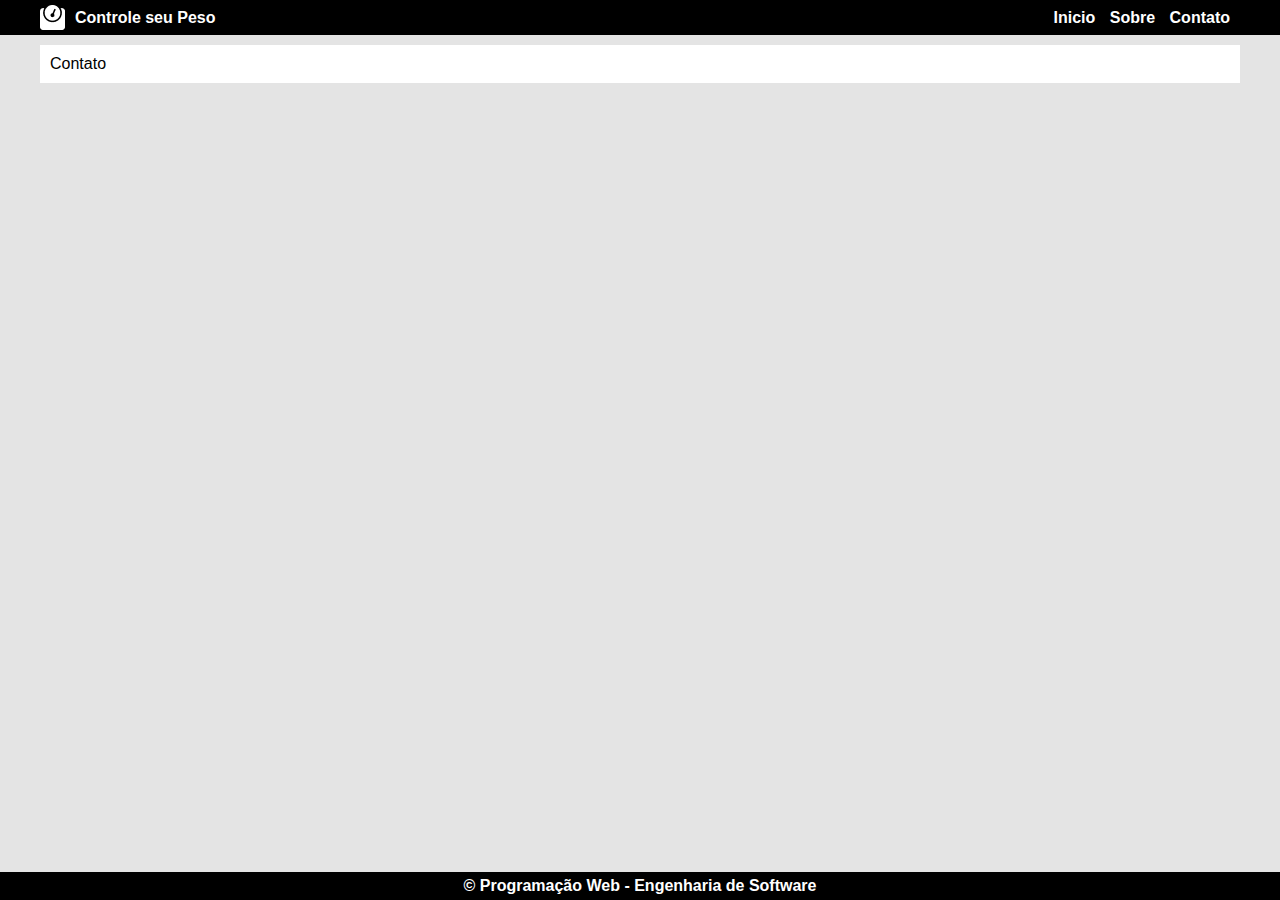
<file: Pages/Contato/index.html>
<!DOCTYPE html>
<html lang="pt-br">

<head>
    <meta charset="UTF-8">
    <meta http-equiv="X-UA-Compatible" content="IE=edge">
    <meta name="viewport" content="width=device-width, initial-scale=1.0">
    <title>Controle de Peso</title>
    <link rel="stylesheet" href="./index.css">
</head>

<body>
    <header>
        <div class="container">
            <div class="left-header">
                <img src="../../imgs/Logo.png" alt="logo">
                <strong>Controle seu Peso</strong>
            </div>
            <div class="rigth-header">
                <nav>
                    <ul>
                        <li>
                            <a href="../InicialUnloged/index.html">Inicio</a>
                            <a href="../Sobre/index.html">Sobre</a>
                            <a href="../Contato/index.html">Contato</a>
                        </li>
                    </ul>
                </nav>
            </div>
        </div>
    </header>

    <div class="container">
        <div class="content">
            <div class="contato">
                Contato
            </div>
        </div>
    </div>

    <footer>
        <div class="container">
            <strong>
                &copy; Programação Web - Engenharia de Software
            </strong>
        </div>
    </footer>
</body>

</html>
</file>
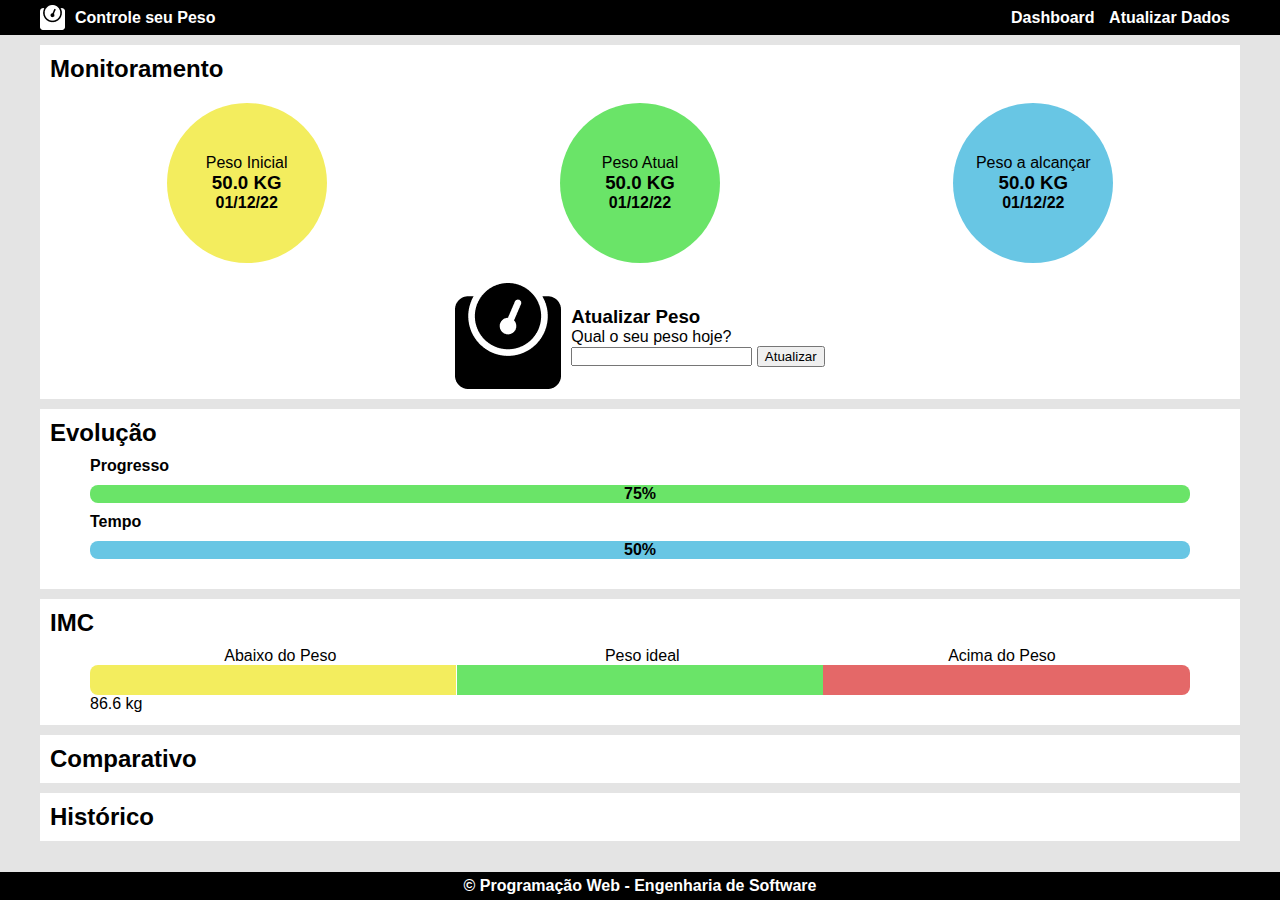
<file: Pages/Dashboard/index.html>
<!DOCTYPE html>
<html lang="pt-br">

<head>
  <meta charset="UTF-8">
  <meta http-equiv="X-UA-Compatible" content="IE=edge">
  <meta name="viewport" content="width=device-width, initial-scale=1.0">
  <title>Controle de Peso</title>
  <link rel="stylesheet" href="./style.css">
</head>

<body>

  <header>
    <div class="container">
      <div class="left-header">
        <img src="../../imgs/Logo.png" alt="logo">
        <strong>Controle seu Peso</strong>
      </div>
      <div class="rigth-header">
        <nav>
          <ul>
            <li>
              <a href="/">Dashboard</a>
              <a href="/">Atualizar Dados</a>
            </li>
          </ul>
        </nav>
      </div>
    </div>
  </header>

  <div class="container">
    <div class="content">

        <section class="dashboard monitoramento">
          <h2>Monitoramento</h2>

          <div class="circulos">
            <div class="circulo" style="background-color: #F3ED5E;">
              <p>Peso Inicial</p>
              <h3>50.0 KG</h3>
              <strong>01/12/22</strong>
            </div>
            <div class="circulo" style="background-color: #6AE468;">
              <p>Peso Atual</p>
              <h3>50.0 KG</h3>
              <strong>01/12/22</strong>
            </div>
            <div class="circulo" style="background-color: #68c6E4;">
              <p>Peso a alcançar</p>
              <h3>50.0 KG</h3>
              <strong>01/12/22</strong>
            </div>
          </div>

          <div class="atualizar-peso">
            <div class="form-atualizar-peso">
              <img src="../../imgs/logo2.png" alt="logo">
              <div>
                <form>
                  <h3>Atualizar Peso</h3>
                  <label for="atualizarPeso">Qual o seu peso hoje?</label>
                  <br>
                  <input type="text" name="peso" id="peso">
                  <button>Atualizar</button>
                </form>
            </div>
            </div>
          </div>
        </section>

        <section class="dashboard evolucao">
          <h2>Evolução</h2>
          <div class="progresso">
            <strong>Progresso</strong>
            <div class="quadrado" style="background-color: #6AE468;">
              <strong>75%</strong>
            </div>
          </div>
          <div class="tempo">
            <strong>Tempo</strong>
            <div class="quadrado" style="background-color: #68c6E4;">
              <strong>50%</strong>
            </div>
          </div>
        </section>

        <section class="dashboard imc">
          <h2>IMC</h2>
          <div class="medidor">
            <div class="medidor-titulo">
              <p>Abaixo do Peso</p>
              <p>Peso ideal</p>
              <p>Acima do Peso</p>
            </div>
            <div class="medidor-quadrados">
              <div class="um" style="background-color: #F3ED5E"></div>
              <div class="dois" style="background-color: #6AE468"></div>
              <div class="tres" style="background-color: #E46868"></div>
            </div>
            <div class="medidor-ponteiro">
              <div class="ponteiro">
                <p>86.6 kg</p>
              </div>
            </div>
          </div>
        </section>

        <section class="dashboard comparativo">
          <h2>Comparativo</h2>
        </section>

        <section class="dashboard historico">
          <h2>Histórico</h2>
        </section>

    </div>
  </div>

  <footer>
    <div class="container">
      <strong>
        &copy; Programação Web - Engenharia de Software
      </strong>
    </div>
  </footer>

</body>

</html>
</file>
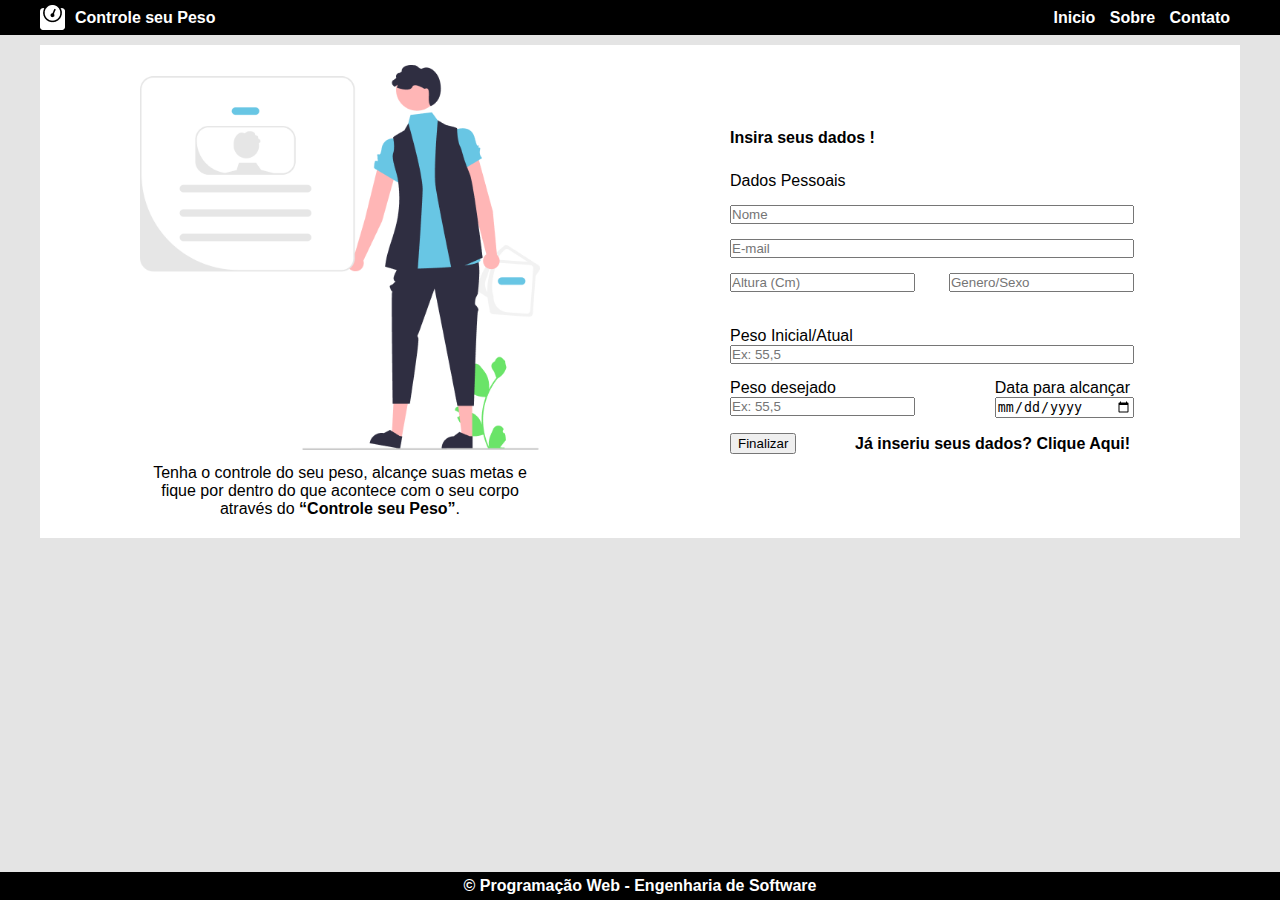
<file: Pages/InicialDados/index.html>
<!DOCTYPE html>
<html lang="pt-br">

<head>
    <meta charset="UTF-8">
    <meta http-equiv="X-UA-Compatible" content="IE=edge">
    <meta name="viewport" content="width=device-width, initial-scale=1.0">
    <title>Controle de Peso</title>
    <link rel="stylesheet" href="./style.css">
</head>

<body>

    <header>
        <div class="container">
            <div class="left-header">
                <img src="../../imgs/Logo.png" alt="logo">
                <strong>Controle seu Peso</strong>
            </div>
            <div class="rigth-header">
                <nav>
                    <ul>
                        <li>
                            <a href="../InicialDados/index.html">Inicio</a>
                            <a href="../Sobre/index.html">Sobre</a>
                            <a href="../Contato/index.html">Contato</a>
                        </li>
                    </ul>
                </nav>
            </div>
        </div>
    </header>

    <div class="container">
        <div class="content">
            <div class="dados-iniciais">
                <div class="left-dados">
                    <img src="../../imgs/dadosInciais.png" alt="dadosIniciais">
                    <p>Tenha o controle do seu peso, alcançe suas metas e fique por dentro do que acontece com o seu corpo
                        através do <strong>“Controle seu Peso”</strong>.</p>
                </div>
                <div class="rigth-dados">
                    <div class="container-dados">
                        <h4>Insira seus dados !</h4>
                        <p>Dados Pessoais</p>
                        <form>
                            <div>
                                <input type="text" name="name" id="name" placeholder="Nome">
                                <br>
                                <input type="email" name="email" id="email" placeholder="E-mail">
                            </div>
    
                            <div class="altura-genero">
                                <div>
                                    <input type="text" name="altura" id="altura" placeholder="Altura (Cm)">
                                </div>
                                <div>
                                    <input type="text" name="genero" id="genero" placeholder="Genero/Sexo">
                                </div>
                            </div>
    
                            <div>
                                <label for="peso-inicial">Peso Inicial/Atual</label>
                                <br>
                                <input type="text" name="peso-inicial" id="peso-inicial" placeholder="Ex: 55,5">
                            </div>
    
                            <div class="peso-data">
                                <div>
                                    <label for="peso-inicial">Peso desejado</label>
                                    <br>
                                    <input type="text" name="peso-desejado" id="peso-desejado" placeholder="Ex: 55,5">
                                </div>
                                <div>
                                    <label for="peso-inicial">Data para alcançar</label>
                                    <br>
                                    <input type="date" name="data-alcance" id="data-alcance">
                                </div>
                            </div>
    
                            <div class="botoes">
                                <button>Finalizar</button>
                                <strong><a href="../InicialLogar/index.html">Já inseriu seus dados? Clique Aqui!</a></strong>
                            </div>
                        </form>
                    </div>
                </div>
            </div>
        </div>
    </div>

    <footer>
        <div class="container">
            <strong>
                &copy; Programação Web - Engenharia de Software
            </strong>
        </div>
    </footer>

    <!-- <script src="./index.js"></script> -->
</body>

</html>
</file>
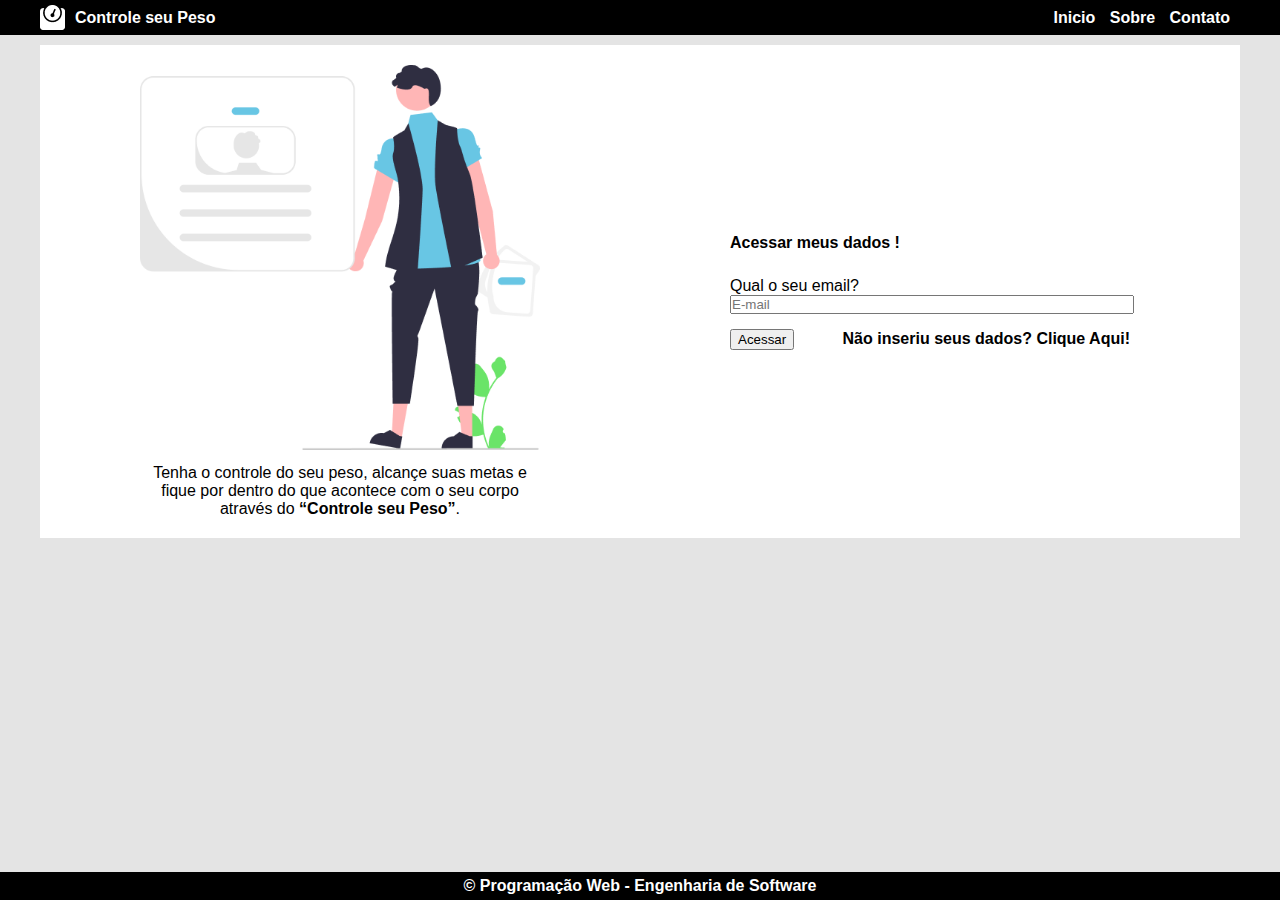
<file: Pages/InicialLogar/index.html>
<!DOCTYPE html>
<html lang="pt-br">

<head>
    <meta charset="UTF-8">
    <meta http-equiv="X-UA-Compatible" content="IE=edge">
    <meta name="viewport" content="width=device-width, initial-scale=1.0">
    <title>Controle de Peso</title>
    <link rel="stylesheet" href="./style.css">
</head>

<body>

    <header>
        <div class="container">
            <div class="left-header">
                <img src="../../imgs/Logo.png" alt="logo">
                <strong>Controle seu Peso</strong>
            </div>
            <div class="rigth-header">
                <nav>
                    <ul>
                        <li>
                            <a href="../InicialDados/index.html">Inicio</a>
                            <a href="../Sobre/index.html">Sobre</a>
                            <a href="../Contato/index.html">Contato</a>
                        </li>
                    </ul>
                </nav>
            </div>
        </div>
    </header>

    <div class="container">
        <div class="content">
            <div class="dados-iniciais">
                <div class="left-dados">
                    <img src="../../imgs/dadosInciais.png" alt="dadosIniciais">
                    <p>Tenha o controle do seu peso, alcançe suas metas e fique por dentro do que acontece com o seu corpo
                        através do <strong>“Controle seu Peso”</strong>.</p>
                </div>
                <div class="rigth-dados">
                    <div class="container-dados">
                        <h4>Acessar meus dados !</h4>
                        <form>
                            <div>
                                <label for="peso-inicial">Qual o seu email?</label>
                                <br>
                                <input type="email" name="email" id="peso-inicial" placeholder="E-mail">
                            </div>
    
                            <div class="botoes">
                                <button>Acessar</button>
                                <strong><a href="../InicialDados/index.html">Não inseriu seus dados? Clique Aqui!</a></strong>
                            </div>
                        </form>
                    </div>
                </div>
            </div>
        </div>
    </div>

    <footer>
        <div class="container">
            <strong>
                &copy; Programação Web - Engenharia de Software
            </strong>
        </div>
    </footer>

    <script src="./script.js"></script>
</body>

</html>
</file>
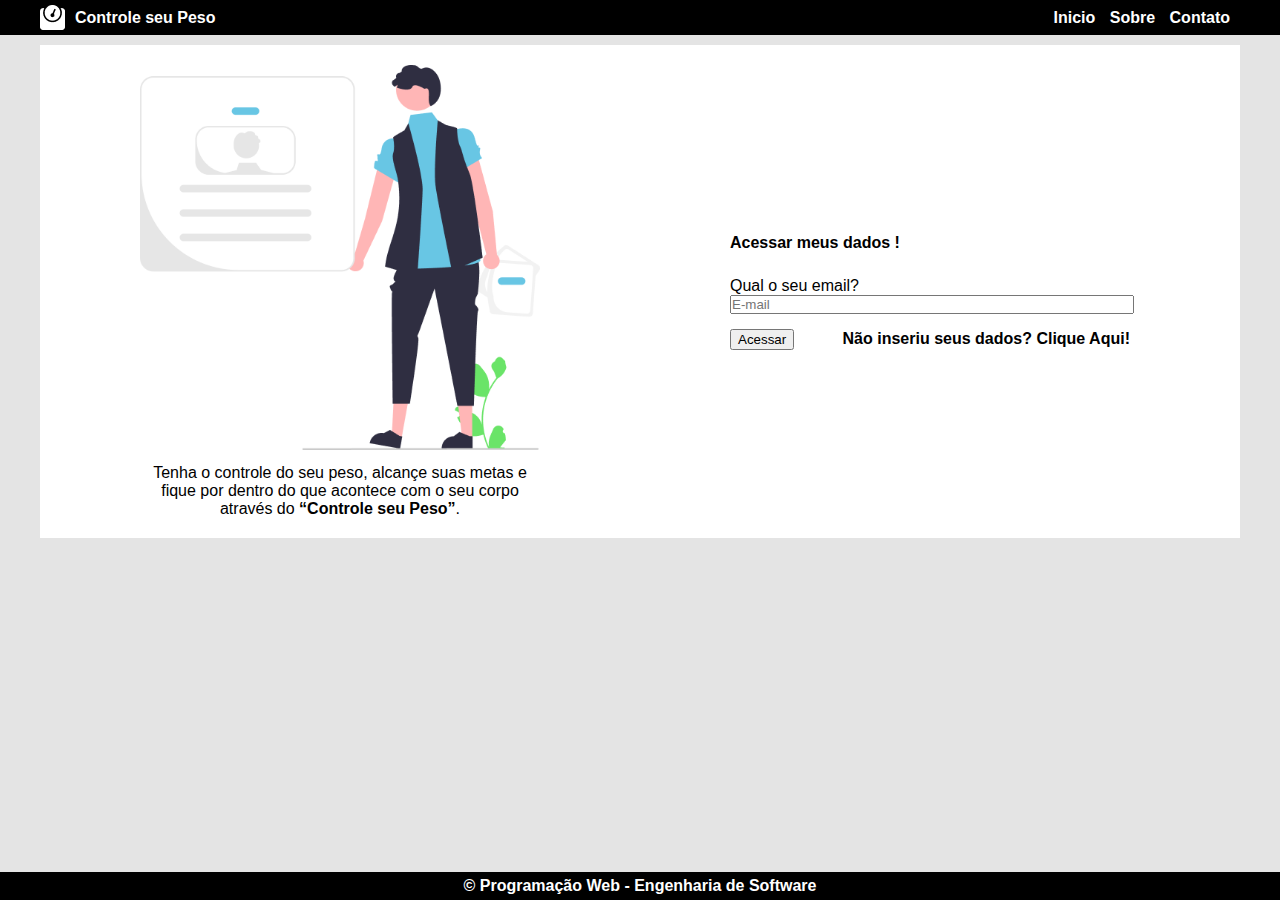
<file: Pages/InicialLoged/index.html>
<!DOCTYPE html>
<html lang="pt-br">

<head>
    <meta charset="UTF-8">
    <meta http-equiv="X-UA-Compatible" content="IE=edge">
    <meta name="viewport" content="width=device-width, initial-scale=1.0">
    <title>Controle de Peso</title>
    <link rel="stylesheet" href="./index.css">
</head>

<body>

    <header>
        <div class="container">
            <div class="left-header">
                <img src="../../imgs/Logo.png" alt="logo">
                <strong>Controle seu Peso</strong>
            </div>
            <div class="rigth-header">
                <nav>
                    <ul>
                        <li>
                            <a href="../InicialUnloged/index.html">Inicio</a>
                            <a href="../Sobre/index.html">Sobre</a>
                            <a href="../Contato/index.html">Contato</a>
                        </li>
                    </ul>
                </nav>
            </div>
        </div>
    </header>

    <div class="container">
        <div class="content">
            <div class="dados-iniciais">
                <div class="left-dados">
                    <img src="../../imgs/dadosInciais.png" alt="dadosIniciais">
                    <p>Tenha o controle do seu peso, alcançe suas metas e fique por dentro do que acontece com o seu corpo
                        através do <strong>“Controle seu Peso”</strong>.</p>
                </div>
                <div class="rigth-dados">
                    <div class="container-dados">
                        <h4>Acessar meus dados !</h4>
                        <form>
                            <div>
                                <label for="peso-inicial">Qual o seu email?</label>
                                <br>
                                <input type="email" name="email" id="peso-inicial" placeholder="E-mail">
                            </div>
    
                            <div class="botoes">
                                <button>Acessar</button>
                                <strong><a href="../InicialUnloged/index.html">Não inseriu seus dados? Clique Aqui!</a></strong>
                            </div>
                        </form>
                    </div>
                </div>
            </div>
        </div>
    </div>

    <footer>
        <div class="container">
            <strong>
                &copy; Programação Web - Engenharia de Software
            </strong>
        </div>
    </footer>

    <!-- <script src="./index.js"></script> -->
</body>

</html>
</file>
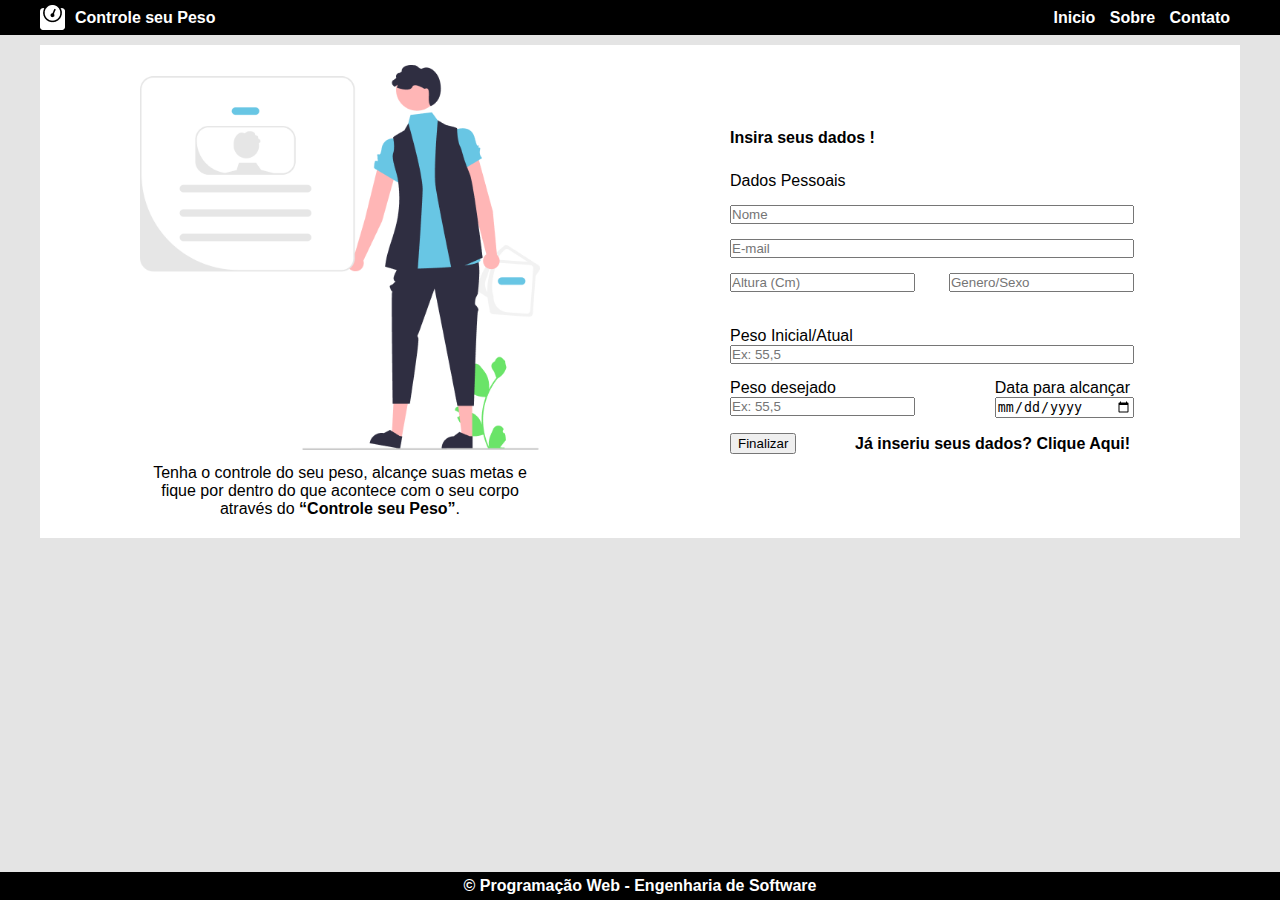
<file: Pages/InicialUnloged/index.html>
<!DOCTYPE html>
<html lang="pt-br">

<head>
    <meta charset="UTF-8">
    <meta http-equiv="X-UA-Compatible" content="IE=edge">
    <meta name="viewport" content="width=device-width, initial-scale=1.0">
    <title>Controle de Peso</title>
    <link rel="stylesheet" href="./index.css">
</head>

<body>

    <header>
        <div class="container">
            <div class="left-header">
                <img src="../../imgs/Logo.png" alt="logo">
                <strong>Controle seu Peso</strong>
            </div>
            <div class="rigth-header">
                <nav>
                    <ul>
                        <li>
                            <a href="../InicialUnloged/index.html">Inicio</a>
                            <a href="../Sobre/index.html">Sobre</a>
                            <a href="../Contato/index.html">Contato</a>
                        </li>
                    </ul>
                </nav>
            </div>
        </div>
    </header>

    <div class="container">
        <div class="content">
            <div class="dados-iniciais">
                <div class="left-dados">
                    <img src="../../imgs/dadosInciais.png" alt="dadosIniciais">
                    <p>Tenha o controle do seu peso, alcançe suas metas e fique por dentro do que acontece com o seu corpo
                        através do <strong>“Controle seu Peso”</strong>.</p>
                </div>
                <div class="rigth-dados">
                    <div class="container-dados">
                        <h4>Insira seus dados !</h4>
                        <p>Dados Pessoais</p>
                        <form>
                            <div>
                                <input type="text" name="name" id="name" placeholder="Nome">
                                <br>
                                <input type="email" name="email" id="email" placeholder="E-mail">
                            </div>
    
                            <div class="altura-genero">
                                <div>
                                    <input type="text" name="altura" id="altura" placeholder="Altura (Cm)">
                                </div>
                                <div>
                                    <input type="text" name="genero" id="genero" placeholder="Genero/Sexo">
                                </div>
                            </div>
    
                            <div>
                                <label for="peso-inicial">Peso Inicial/Atual</label>
                                <br>
                                <input type="text" name="peso-inicial" id="peso-inicial" placeholder="Ex: 55,5">
                            </div>
    
                            <div class="peso-data">
                                <div>
                                    <label for="peso-inicial">Peso desejado</label>
                                    <br>
                                    <input type="text" name="peso-desejado" id="peso-desejado" placeholder="Ex: 55,5">
                                </div>
                                <div>
                                    <label for="peso-inicial">Data para alcançar</label>
                                    <br>
                                    <input type="date" name="data-alcance" id="data-alcance">
                                </div>
                            </div>
    
                            <div class="botoes">
                                <button>Finalizar</button>
                                <strong><a href="../InicialLoged/index.html">Já inseriu seus dados? Clique Aqui!</a></strong>
                            </div>
                        </form>
                    </div>
                </div>
            </div>
        </div>
    </div>

    <footer>
        <div class="container">
            <strong>
                &copy; Programação Web - Engenharia de Software
            </strong>
        </div>
    </footer>

    <!-- <script src="./index.js"></script> -->
</body>

</html>
</file>
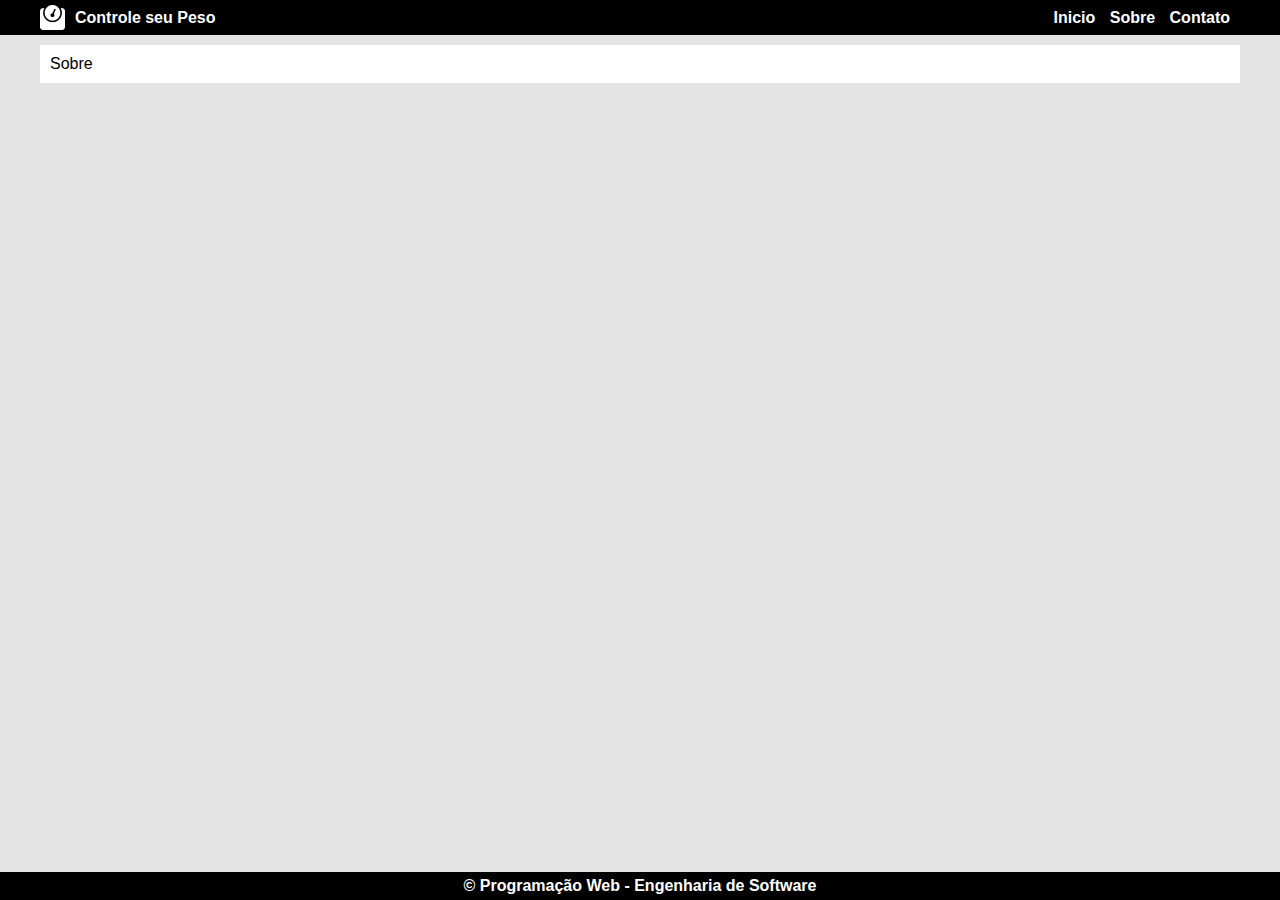
<file: Pages/Sobre/index.html>
<!DOCTYPE html>
<html lang="pt-br">
<head>
    <meta charset="UTF-8">
    <meta http-equiv="X-UA-Compatible" content="IE=edge">
    <meta name="viewport" content="width=device-width, initial-scale=1.0">
    <title>Controle de Peso</title>
    <link rel="stylesheet" href="./index.css">
</head>
<body>
    <header>
        <div class="container">
            <div class="left-header">
                <img src="../../imgs/Logo.png" alt="logo">
                <strong>Controle seu Peso</strong>
            </div>
            <div class="rigth-header">
                <nav>
                    <ul>
                        <li>
                            <a href="../InicialUnloged/index.html">Inicio</a>
                            <a href="../Sobre/index.html">Sobre</a>
                            <a href="../Contato/index.html">Contato</a>
                        </li>
                    </ul>
                </nav>
            </div>
        </div>
    </header>

    <div class="container">
        <div class="content">
            <div class="sobre">
                Sobre
            </div>
        </div>
    </div>

    <footer>
        <div class="container">
            <strong>
                &copy; Programação Web - Engenharia de Software
            </strong>
        </div>
    </footer>
</body>
</html>
</file>
<file: Pages/Contato/index.css>
html, body, div, span, applet, object, iframe,
h1, h2, h3, h4, h5, h6, p, blockquote, pre,
a, abbr, acronym, address, big, cite, code,
del, dfn, em, img, ins, kbd, q, s, samp,
small, strike, strong, sub, sup, tt, var,
b, u, i, center,
dl, dt, dd, ol,
fieldset, form, label, legend,
table, caption, tbody, tfoot, thead, tr, th, td,
article, aside, canvas, details, embed, 
figure, figcaption, footer, header, hgroup, 
menu, nav, output, ruby, section, summary,
time, mark, audio, video, strong, input {
	margin: 0;
	padding: 0;
}

body { 
    background-color: rgb(228, 228, 228);
    font-family: -apple-system, BlinkMacSystemFont, 'Segoe UI', 'Roboto', 'Oxygen',
        'Ubuntu', 'Cantarell', 'Fira Sans', 'Droid Sans', 'Helvetica Neue',
        sans-serif;
    -webkit-font-smoothing: antialiased;
    -moz-osx-font-smoothing: grayscale;
}

header {
      background-color: rgb(0, 0, 0);
      color: white;
      padding: 5px 0;
  }

header .container {
    display: flex;
    justify-content: space-between;
    align-items: center;
}

header .left-header {
    display: flex;
    align-items: center;
    align-content: center;
    justify-content: center;
}

header .left-header img {
    margin-right: 10px;
}

header .rigth-header {

}

header a {
    text-decoration: none;
    color: white;
    font-weight: bold;
    margin-right: 10px;
  }
  
header ul, li {
    display: inline;
  }

footer {
    background-color: rgb(0, 0, 0);
    color: white;
    padding: 5px 0;
    text-align: center;
  }
  
.container {
    max-width: 1200px;
    margin: 0 auto;
}

.content {
    min-height: calc(100vh - 73px);
}

.contato {
    background-color: white;
    margin: 10px 0;
    padding: 10px;
    display: flex;
}
</file>
<file: Pages/Dashboard/style.css>
html, body, div, span, applet, object, iframe,
h1, h2, h3, h4, h5, h6, p, blockquote, pre,
a, abbr, acronym, address, big, cite, code,
del, dfn, em, img, ins, kbd, q, s, samp,
small, strike, strong, sub, sup, tt, var,
b, u, i, center,
dl, dt, dd, ol,
fieldset, form, label, legend,
table, caption, tbody, tfoot, thead, tr, th, td,
article, aside, canvas, details, embed, 
figure, figcaption, footer, header, hgroup, 
menu, nav, output, ruby, section, summary,
time, mark, audio, video, strong, input {
	margin: 0;
	padding: 0;
}

body { 
    background-color: rgb(228, 228, 228);
    font-family: -apple-system, BlinkMacSystemFont, 'Segoe UI', 'Roboto', 'Oxygen',
        'Ubuntu', 'Cantarell', 'Fira Sans', 'Droid Sans', 'Helvetica Neue',
        sans-serif;
    -webkit-font-smoothing: antialiased;
    -moz-osx-font-smoothing: grayscale;
}

header {
      background-color: rgb(0, 0, 0);
      color: white;
      padding: 5px 0;
  }

header .container {
    display: flex;
    justify-content: space-between;
    align-items: center;
}

header .left-header {
    display: flex;
    align-items: center;
    align-content: center;
    justify-content: center;
}

header .left-header img {
    margin-right: 10px;
}

header .rigth-header {

}

header a {
    text-decoration: none;
    color: white;
    font-weight: bold;
    margin-right: 10px;
  }
  
header ul, li {
    display: inline;
  }

footer {
    background-color: rgb(0, 0, 0);
    color: white;
    padding: 5px 0;
    text-align: center;
  }
  
.container {
    max-width: 1200px;
    margin: 0 auto;
}

.content {
    min-height: calc(100vh - 73px);
}

.dashboard {
    background-color: white;
    margin: 10px 0;
    padding: 10px;
    display: flex;
}

.monitoramento {
    display: flex;
    flex-direction: column;
}

.monitoramento .circulos {
    width: 100%;
    display: flex;
    justify-content: space-around;
    margin: 20px 0;
}

.monitoramento .circulo {
    width: 160px;
    height: 160px;
    border-radius: 100%;
    display: flex;
    justify-content: center;
    align-items: center;
    flex-direction: column;
}

.monitoramento .atualizar-peso {
    width: 100%;
    display: flex;
    justify-content: center;
}

.monitoramento .form-atualizar-peso {
    display: flex;
    align-items: center;
}

.monitoramento form {
    margin-left: 10px;
}

.evolucao {
    display: flex;
    flex-direction: column;
}

.evolucao h2 {
    margin-bottom: 10px;
}

.evolucao .progresso {
    padding: 0px 40px;
}

.evolucao .tempo {
    margin-top: 10px;
    padding: 0px 40px;
    margin-bottom: 20px;
}

.evolucao .quadrado{
    margin-top: 10px;
    width: 100%;
    display: flex;
    justify-content: center;
    border-radius: 8px;
}

.imc {
    display: flex;
    flex-direction: column;
}

.imc h2 {
    margin-bottom: 10px;
}

.medidor {
    display: flex;
    flex-direction: column;
}

.medidor-titulo {
    margin: 0 40px;
    display: flex;
    justify-content: space-around;
}

.medidor-quadrados {
    margin: 0 40px;
    display: flex;
    justify-content: space-around;
}

.medidor-quadrados .um {
    width: 33.3%;
    height: 30px;
    border-radius: 8px 0 0 8px;
}

.medidor-quadrados .dois {
    width: 33.3%;
    height: 30px;
}

.medidor-quadrados .tres {
    width: 33.3%;
    height: 30px;
    border-radius: 0 8px 8px 0;
}

.medidor-ponteiro {
    display: flex;
    margin: 0 40px;
    margin-bottom: 20px;
}

.ponteiro {
    position: absolute;
    margin-left: 0px;
    /* de 0 ate 1070 */
}
</file>
<file: Pages/InicialDados/style.css>
html, body, div, span, applet, object, iframe,
h1, h2, h3, h4, h5, h6, p, blockquote, pre,
a, abbr, acronym, address, big, cite, code,
del, dfn, em, img, ins, kbd, q, s, samp,
small, strike, strong, sub, sup, tt, var,
b, u, i, center,
dl, dt, dd, ol,
fieldset, form, label, legend,
table, caption, tbody, tfoot, thead, tr, th, td,
article, aside, canvas, details, embed, 
figure, figcaption, footer, header, hgroup, 
menu, nav, output, ruby, section, summary,
time, mark, audio, video, strong, input {
	margin: 0;
	padding: 0;
}

body { 
    background-color: rgb(228, 228, 228);
    font-family: -apple-system, BlinkMacSystemFont, 'Segoe UI', 'Roboto', 'Oxygen',
        'Ubuntu', 'Cantarell', 'Fira Sans', 'Droid Sans', 'Helvetica Neue',
        sans-serif;
    -webkit-font-smoothing: antialiased;
    -moz-osx-font-smoothing: grayscale;
}

header {
      background-color: rgb(0, 0, 0);
      color: white;
      padding: 5px 0;
  }

header .container {
    display: flex;
    justify-content: space-between;
    align-items: center;
}

header .left-header {
    display: flex;
    align-items: center;
    align-content: center;
    justify-content: center;
}

header .left-header img {
    margin-right: 10px;
}

header .rigth-header {

}

header a {
    text-decoration: none;
    color: white;
    font-weight: bold;
    margin-right: 10px;
  }
  
header ul, li {
    display: inline;
  }

footer {
    background-color: rgb(0, 0, 0);
    color: white;
    padding: 5px 0;
    text-align: center;
  }
  
.container {
    max-width: 1200px;
    margin: 0 auto;
}

.content {
    min-height: calc(100vh - 73px);
}

.dados-iniciais {
    background-color: white;
    margin: 10px 0;
    padding: 10px;
    display: flex;
    justify-content: space-around;
}

.dados-iniciais .left-dados {
    /* background-color: blue; */
    /* border: 1px solid black; */
    width: 400px;
    padding: 10px;
}

.dados-iniciais .left-dados img{
    width: 400px;
}

.dados-iniciais .left-dados p {
    text-align: center;
    margin-top: 10px;
}

.dados-iniciais .rigth-dados {
    display: flex;
    justify-content: center;
    align-items: center;
}

.dados-iniciais .rigth-dados .container-dados {
    width: 400px;
    padding: 20px;
}

.dados-iniciais .rigth-dados h4 {
    margin-bottom: 25px;
}

.dados-iniciais .rigth-dados p {
    margin-bottom: 15px;
}

.dados-iniciais .rigth-dados input{
    margin-bottom: 15px;
    width: 100%;
}

.dados-iniciais .rigth-dados .altura-genero {
    display: flex;
    justify-content: space-between;
    margin-bottom: 20px;
}

.dados-iniciais .rigth-dados .peso-data {
    display: flex;
    justify-content: space-between;
}

.dados-iniciais .rigth-dados .dados {
    display: flex;
}

.dados-iniciais .rigth-dados a {
    text-decoration: none;
    color: black;
    font-weight: bold;
}

.dados-iniciais .rigth-dados .botoes {
    display: flex;
    justify-content: space-between;
    align-items: center;
}
</file>
<file: Pages/InicialLogar/style.css>
html, body, div, span, applet, object, iframe,
h1, h2, h3, h4, h5, h6, p, blockquote, pre,
a, abbr, acronym, address, big, cite, code,
del, dfn, em, img, ins, kbd, q, s, samp,
small, strike, strong, sub, sup, tt, var,
b, u, i, center,
dl, dt, dd, ol,
fieldset, form, label, legend,
table, caption, tbody, tfoot, thead, tr, th, td,
article, aside, canvas, details, embed, 
figure, figcaption, footer, header, hgroup, 
menu, nav, output, ruby, section, summary,
time, mark, audio, video, strong, input {
	margin: 0;
	padding: 0;
}

body { 
    background-color: rgb(228, 228, 228);
    font-family: -apple-system, BlinkMacSystemFont, 'Segoe UI', 'Roboto', 'Oxygen',
        'Ubuntu', 'Cantarell', 'Fira Sans', 'Droid Sans', 'Helvetica Neue',
        sans-serif;
    -webkit-font-smoothing: antialiased;
    -moz-osx-font-smoothing: grayscale;
}

header {
      background-color: rgb(0, 0, 0);
      color: white;
      padding: 5px 0;
  }

header .container {
    display: flex;
    justify-content: space-between;
    align-items: center;
}

header .left-header {
    display: flex;
    align-items: center;
    align-content: center;
    justify-content: center;
}

header .left-header img {
    margin-right: 10px;
}

header .rigth-header {

}

header a {
    text-decoration: none;
    color: white;
    font-weight: bold;
    margin-right: 10px;
  }
  
header ul, li {
    display: inline;
  }

footer {
    background-color: rgb(0, 0, 0);
    color: white;
    padding: 5px 0;
    text-align: center;
  }
  
.container {
    max-width: 1200px;
    margin: 0 auto;
}

.content {
    min-height: calc(100vh - 73px);
}

.dados-iniciais {
    background-color: white;
    margin: 10px 0;
    padding: 10px;
    display: flex;
    justify-content: space-around;
}

.dados-iniciais .left-dados {
    /* background-color: blue; */
    /* border: 1px solid black; */
    width: 400px;
    padding: 10px;
}

.dados-iniciais .left-dados img{
    width: 400px;
}

.dados-iniciais .left-dados p {
    text-align: center;
    margin-top: 10px;
}

.dados-iniciais .rigth-dados {
    display: flex;
    justify-content: center;
    align-items: center;
}

.dados-iniciais .rigth-dados .container-dados {
    width: 400px;
    padding: 20px;
}

.dados-iniciais .rigth-dados h4 {
    margin-bottom: 25px;
}

.dados-iniciais .rigth-dados p {
    margin-bottom: 15px;
}

.dados-iniciais .rigth-dados input{
    margin-bottom: 15px;
    width: 100%;
}

.dados-iniciais .rigth-dados .altura-genero {
    display: flex;
    justify-content: space-between;
    margin-bottom: 20px;
}

.dados-iniciais .rigth-dados .peso-data {
    display: flex;
    justify-content: space-between;
}

.dados-iniciais .rigth-dados .dados {
    display: flex;
}

.dados-iniciais .rigth-dados a {
    text-decoration: none;
    color: black;
    font-weight: bold;
}

.dados-iniciais .rigth-dados .botoes {
    display: flex;
    justify-content: space-between;
    align-items: center;
}
</file>
<file: Pages/InicialLoged/index.css>
html, body, div, span, applet, object, iframe,
h1, h2, h3, h4, h5, h6, p, blockquote, pre,
a, abbr, acronym, address, big, cite, code,
del, dfn, em, img, ins, kbd, q, s, samp,
small, strike, strong, sub, sup, tt, var,
b, u, i, center,
dl, dt, dd, ol,
fieldset, form, label, legend,
table, caption, tbody, tfoot, thead, tr, th, td,
article, aside, canvas, details, embed, 
figure, figcaption, footer, header, hgroup, 
menu, nav, output, ruby, section, summary,
time, mark, audio, video, strong, input {
	margin: 0;
	padding: 0;
}

body { 
    background-color: rgb(228, 228, 228);
    font-family: -apple-system, BlinkMacSystemFont, 'Segoe UI', 'Roboto', 'Oxygen',
        'Ubuntu', 'Cantarell', 'Fira Sans', 'Droid Sans', 'Helvetica Neue',
        sans-serif;
    -webkit-font-smoothing: antialiased;
    -moz-osx-font-smoothing: grayscale;
}

header {
      background-color: rgb(0, 0, 0);
      color: white;
      padding: 5px 0;
  }

header .container {
    display: flex;
    justify-content: space-between;
    align-items: center;
}

header .left-header {
    display: flex;
    align-items: center;
    align-content: center;
    justify-content: center;
}

header .left-header img {
    margin-right: 10px;
}

header .rigth-header {

}

header a {
    text-decoration: none;
    color: white;
    font-weight: bold;
    margin-right: 10px;
  }
  
header ul, li {
    display: inline;
  }

footer {
    background-color: rgb(0, 0, 0);
    color: white;
    padding: 5px 0;
    text-align: center;
  }
  
.container {
    max-width: 1200px;
    margin: 0 auto;
}

.content {
    min-height: calc(100vh - 73px);
}

.dados-iniciais {
    background-color: white;
    margin: 10px 0;
    padding: 10px;
    display: flex;
    justify-content: space-around;
}

.dados-iniciais .left-dados {
    /* background-color: blue; */
    /* border: 1px solid black; */
    width: 400px;
    padding: 10px;
}

.dados-iniciais .left-dados img{
    width: 400px;
}

.dados-iniciais .left-dados p {
    text-align: center;
    margin-top: 10px;
}

.dados-iniciais .rigth-dados {
    display: flex;
    justify-content: center;
    align-items: center;
}

.dados-iniciais .rigth-dados .container-dados {
    width: 400px;
    padding: 20px;
}

.dados-iniciais .rigth-dados h4 {
    margin-bottom: 25px;
}

.dados-iniciais .rigth-dados p {
    margin-bottom: 15px;
}

.dados-iniciais .rigth-dados input{
    margin-bottom: 15px;
    width: 100%;
}

.dados-iniciais .rigth-dados .altura-genero {
    display: flex;
    justify-content: space-between;
    margin-bottom: 20px;
}

.dados-iniciais .rigth-dados .peso-data {
    display: flex;
    justify-content: space-between;
}

.dados-iniciais .rigth-dados .dados {
    display: flex;
}

.dados-iniciais .rigth-dados a {
    text-decoration: none;
    color: black;
    font-weight: bold;
}

.dados-iniciais .rigth-dados .botoes {
    display: flex;
    justify-content: space-between;
    align-items: center;
}
</file>
<file: Pages/InicialUnloged/index.css>
html, body, div, span, applet, object, iframe,
h1, h2, h3, h4, h5, h6, p, blockquote, pre,
a, abbr, acronym, address, big, cite, code,
del, dfn, em, img, ins, kbd, q, s, samp,
small, strike, strong, sub, sup, tt, var,
b, u, i, center,
dl, dt, dd, ol,
fieldset, form, label, legend,
table, caption, tbody, tfoot, thead, tr, th, td,
article, aside, canvas, details, embed, 
figure, figcaption, footer, header, hgroup, 
menu, nav, output, ruby, section, summary,
time, mark, audio, video, strong, input {
	margin: 0;
	padding: 0;
}

body { 
    background-color: rgb(228, 228, 228);
    font-family: -apple-system, BlinkMacSystemFont, 'Segoe UI', 'Roboto', 'Oxygen',
        'Ubuntu', 'Cantarell', 'Fira Sans', 'Droid Sans', 'Helvetica Neue',
        sans-serif;
    -webkit-font-smoothing: antialiased;
    -moz-osx-font-smoothing: grayscale;
}

header {
      background-color: rgb(0, 0, 0);
      color: white;
      padding: 5px 0;
  }

header .container {
    display: flex;
    justify-content: space-between;
    align-items: center;
}

header .left-header {
    display: flex;
    align-items: center;
    align-content: center;
    justify-content: center;
}

header .left-header img {
    margin-right: 10px;
}

header .rigth-header {

}

header a {
    text-decoration: none;
    color: white;
    font-weight: bold;
    margin-right: 10px;
  }
  
header ul, li {
    display: inline;
  }

footer {
    background-color: rgb(0, 0, 0);
    color: white;
    padding: 5px 0;
    text-align: center;
  }
  
.container {
    max-width: 1200px;
    margin: 0 auto;
}

.content {
    min-height: calc(100vh - 73px);
}

.dados-iniciais {
    background-color: white;
    margin: 10px 0;
    padding: 10px;
    display: flex;
    justify-content: space-around;
}

.dados-iniciais .left-dados {
    /* background-color: blue; */
    /* border: 1px solid black; */
    width: 400px;
    padding: 10px;
}

.dados-iniciais .left-dados img{
    width: 400px;
}

.dados-iniciais .left-dados p {
    text-align: center;
    margin-top: 10px;
}

.dados-iniciais .rigth-dados {
    display: flex;
    justify-content: center;
    align-items: center;
}

.dados-iniciais .rigth-dados .container-dados {
    width: 400px;
    padding: 20px;
}

.dados-iniciais .rigth-dados h4 {
    margin-bottom: 25px;
}

.dados-iniciais .rigth-dados p {
    margin-bottom: 15px;
}

.dados-iniciais .rigth-dados input{
    margin-bottom: 15px;
    width: 100%;
}

.dados-iniciais .rigth-dados .altura-genero {
    display: flex;
    justify-content: space-between;
    margin-bottom: 20px;
}

.dados-iniciais .rigth-dados .peso-data {
    display: flex;
    justify-content: space-between;
}

.dados-iniciais .rigth-dados .dados {
    display: flex;
}

.dados-iniciais .rigth-dados a {
    text-decoration: none;
    color: black;
    font-weight: bold;
}

.dados-iniciais .rigth-dados .botoes {
    display: flex;
    justify-content: space-between;
    align-items: center;
}
</file>
<file: Pages/Sobre/index.css>
html, body, div, span, applet, object, iframe,
h1, h2, h3, h4, h5, h6, p, blockquote, pre,
a, abbr, acronym, address, big, cite, code,
del, dfn, em, img, ins, kbd, q, s, samp,
small, strike, strong, sub, sup, tt, var,
b, u, i, center,
dl, dt, dd, ol,
fieldset, form, label, legend,
table, caption, tbody, tfoot, thead, tr, th, td,
article, aside, canvas, details, embed, 
figure, figcaption, footer, header, hgroup, 
menu, nav, output, ruby, section, summary,
time, mark, audio, video, strong, input {
	margin: 0;
	padding: 0;
}

body { 
    background-color: rgb(228, 228, 228);
    font-family: -apple-system, BlinkMacSystemFont, 'Segoe UI', 'Roboto', 'Oxygen',
        'Ubuntu', 'Cantarell', 'Fira Sans', 'Droid Sans', 'Helvetica Neue',
        sans-serif;
    -webkit-font-smoothing: antialiased;
    -moz-osx-font-smoothing: grayscale;
}

header {
      background-color: rgb(0, 0, 0);
      color: white;
      padding: 5px 0;
  }

header .container {
    display: flex;
    justify-content: space-between;
    align-items: center;
}

header .left-header {
    display: flex;
    align-items: center;
    align-content: center;
    justify-content: center;
}

header .left-header img {
    margin-right: 10px;
}

header .rigth-header {

}

header a {
    text-decoration: none;
    color: white;
    font-weight: bold;
    margin-right: 10px;
  }
  
header ul, li {
    display: inline;
  }

footer {
    background-color: rgb(0, 0, 0);
    color: white;
    padding: 5px 0;
    text-align: center;
  }
  
.container {
    max-width: 1200px;
    margin: 0 auto;
}

.content {
    min-height: calc(100vh - 73px);
}

.sobre {
    background-color: white;
    margin: 10px 0;
    padding: 10px;
    display: flex;
}
</file>
